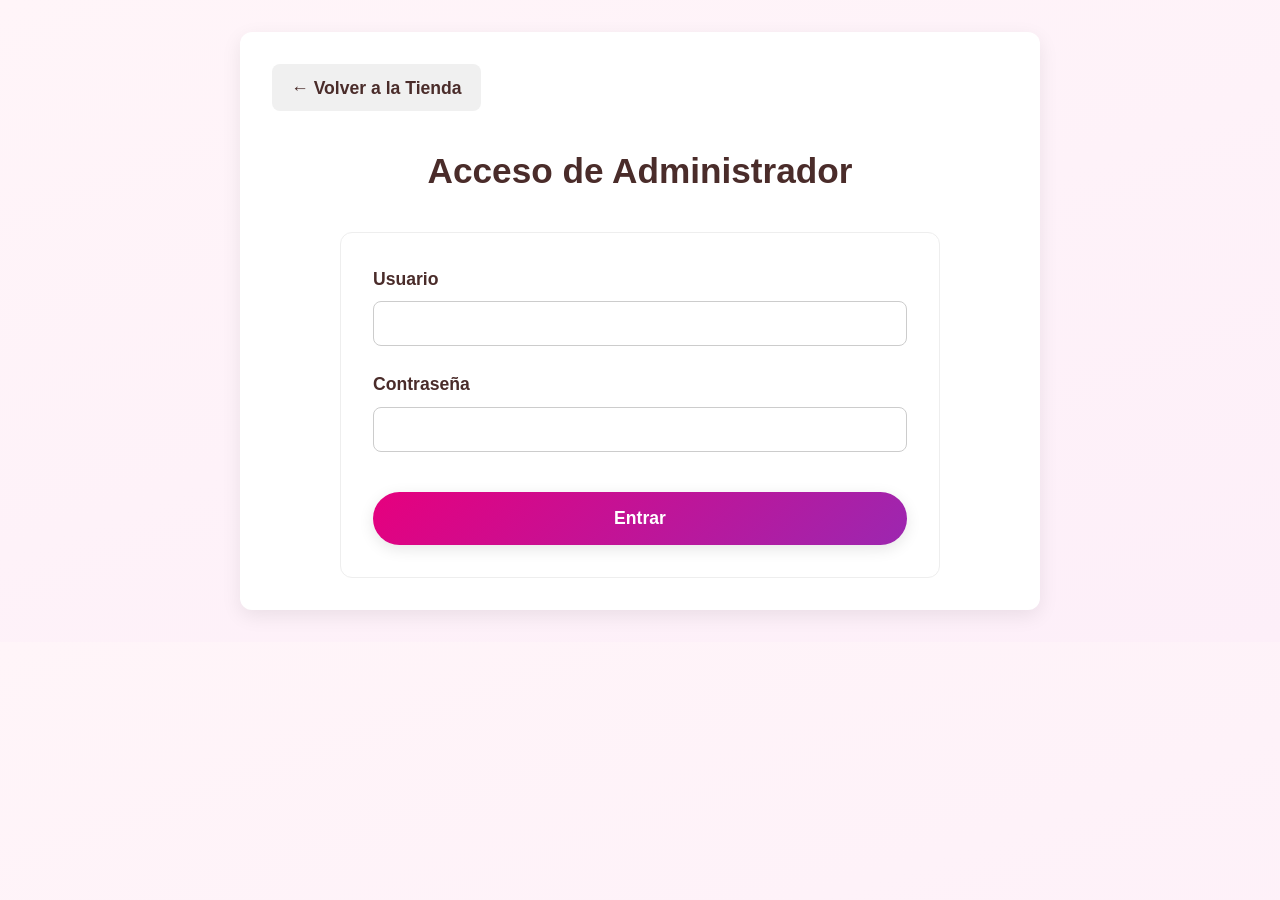
<file: admin.html>
<!DOCTYPE html>
<html lang="es">
<head>
    <meta charset="UTF-8">
    <meta name="viewport" content="width=device-width, initial-scale=1.0">
    <title>Admin - Stock Frappés Valentina</title>
    <link rel="stylesheet" href="css/styles.css">
    <style>
        /* Estilos adicionales para la página de admin */
        .admin-container {
            max-width: 800px;
            margin: 2rem auto;
            padding: 2rem;
            background-color: white;
            border-radius: var(--border-radius);
            box-shadow: var(--box-shadow);
        }
        .admin-container h1 {
            color: var(--color-acento);
            text-align: center;
            margin-bottom: 2rem;
        }
        #stock-table {
            width: 100%;
            border-collapse: collapse;
            margin-bottom: 2rem;
        }
        #stock-table th, #stock-table td {
            border: 1px solid #ddd;
            padding: 12px;
            text-align: left;
        }
        #stock-table th {
            background-color: var(--color-fondo);
            color: var(--color-acento);
        }
        .reset-button {
            display: block;
            width: 100%;
            padding: 1rem;
            font-size: 1.2rem;
            font-weight: 700;
            color: white;
            background-image: linear-gradient(135deg, #f44336, #d32f2f);
            border: none;
            border-radius: var(--border-radius);
            cursor: pointer;
            transition: all 0.3s ease;
        }
        .reset-button:hover {
            transform: translateY(-3px);
            box-shadow: 0 6px 20px rgba(244, 67, 54, 0.4);
        }
        
        /* === ¡NUEVO! Estilo para el botón de volver a inicio === */
        .back-to-home-btn {
            display: inline-block;
            text-decoration: none;
            padding: 0.6rem 1.2rem;
            background-color: #f0f0f0;
            color: var(--color-acento);
            border-radius: 8px;
            font-weight: 600;
            transition: background-color 0.3s;
            margin-bottom: 2rem; /* Espacio antes del siguiente elemento */
        }
        .back-to-home-btn:hover {
            background-color: #e0e0e0;
        }
    </style>
</head>
<body>

    <main class="admin-container">
        <!-- === ¡NUEVO! Botón para volver a la tienda === -->
        <a href="index.html" class="back-to-home-btn">← Volver a la Tienda</a>

        <!-- SECCIÓN DE LOGIN -->
        <div id="login-section">
            <h1>Acceso de Administrador</h1>
            <form id="admin-login-form" class="form-container" style="padding: 2rem; box-shadow: none; border: 1px solid #eee;">
                <div class="form-group">
                    <label for="admin-username">Usuario</label>
                    <input type="text" id="admin-username" required>
                </div>
                <div class="form-group">
                    <label for="admin-password">Contraseña</label>
                    <input type="password" id="admin-password" required>
                </div>
                <p id="admin-login-error" style="color: red; display: none; text-align: center; margin-bottom: 1rem;">Usuario o contraseña incorrectos.</p>
                <button type="submit" class="cta-button">Entrar</button>
            </form>
        </div>

        <!-- SECCIÓN DE CONTENIDO (OCULTA INICIALMENTE) -->
        <div id="content-section" style="display: none;">
            <h1>Panel de Control de Stock</h1>
            <h2>Inventario Actual</h2>
            <table id="stock-table">
                <thead>
                    <tr>
                        <th>Producto</th>
                        <th>Stock Actual</th>
                    </tr>
                </thead>
                <tbody id="stock-body"></tbody>
            </table>

            <h2>Acciones</h2>
            <button id="reset-stock-btn" class="reset-button">Restaurar Stock Inicial</button>
            <p style="text-align: center; margin-top: 1rem; color: #666;">
                <strong>¡Cuidado!</strong> Esta acción restaurará el inventario a los valores definidos en el código.
            </p>
        </div>
    </main>

    <script>
        document.addEventListener('DOMContentLoaded', () => {
            // --- CONFIGURACIÓN DE LOGIN ---
            const CORRECT_USERNAME = 'Valentina'; // Puedes cambiar esto
            const CORRECT_PASSWORD = '74420831';  // Puedes cambiar esto por algo más seguro

            const loginSection = document.getElementById('login-section');
            const contentSection = document.getElementById('content-section');
            const loginForm = document.getElementById('admin-login-form');
            const usernameInput = document.getElementById('admin-username');
            const passwordInput = document.getElementById('admin-password');
            const loginError = document.getElementById('admin-login-error');

            loginForm.addEventListener('submit', (e) => {
                e.preventDefault();
                const username = usernameInput.value;
                const password = passwordInput.value;

                if (username === CORRECT_USERNAME && password === CORRECT_PASSWORD) {
                    // Si el login es correcto
                    loginSection.style.display = 'none';
                    contentSection.style.display = 'block';
                    loadStockManagement(); // Cargar la lógica del stock
                } else {
                    // Si es incorrecto
                    loginError.style.display = 'block';
                }
            });


            // --- LÓGICA DE GESTIÓN DE STOCK (se carga después del login) ---
            function loadStockManagement() {
                const stockBody = document.getElementById('stock-body');
                const resetButton = document.getElementById('reset-stock-btn');

                function displayStock() {
                    stockBody.innerHTML = '';
                    const storedStock = localStorage.getItem('productStock');
                    if (storedStock) {
                        const stockItems = JSON.parse(storedStock);
                        stockItems.forEach(item => {
                            const row = document.createElement('tr');
                            row.innerHTML = `<td>${item.name}</td><td>${item.stock}</td>`;
                            stockBody.appendChild(row);
                        });
                    } else {
                        const row = document.createElement('tr');
                        row.innerHTML = `<td colspan="2">No hay datos de stock. Se reiniciará en la tienda.</td>`;
                        stockBody.appendChild(row);
                    }
                }

                resetButton.addEventListener('click', () => {
                    if (confirm('¿Estás seguro de que quieres restaurar todo el stock?')) {
                        localStorage.removeItem('productStock');
                        alert('¡Stock restaurado con éxito!');
                        displayStock();
                    }
                });

                displayStock();
            }
        });
    </script>
</body>
</html>
</file>
<file: css/styles.css>
/* ===================================================================
   VARIABLES Y ESTILOS GLOBALES
   =================================================================== */
:root {
    /* Paleta de Color Inspirada en tus Diseños */
    --color-primario: #E6007E; /* Rosa-Magenta Vibrante */
    --color-secundario: #9C27B0; /* Morado Intenso */
    --color-acento: #4A2C2A; /* Marrón Chocolate */
    --color-texto: #3f3f3f; 
    
    /* Degradados Profesionales */
    --gradiente-principal: linear-gradient(135deg, var(--color-primario) 0%, var(--color-secundario) 100%);
    --gradiente-fondo-suave: linear-gradient(160deg, #fff5f9 0%, #fdeff9 100%);

    --fuente-principal: 'Poppins', sans-serif;
    --box-shadow: 0 6px 20px rgba(0, 0, 0, 0.08);
    --border-radius: 12px;

    /* === ¡NUEVO! Fuentes responsivas usando clamp() === */
    /* clamp(MIN, IDEAL, MAX) */
    --fs-h1: clamp(1.8rem, 5vw + 1rem, 3.2rem);   /* Título Hero */
    --fs-h2: clamp(1.5rem, 4vw + 1rem, 2.5rem);   /* Títulos de sección */
    --fs-body: clamp(0.9rem, 2vw + 0.5rem, 1.1rem); /* Texto de párrafos */
    --fs-nav: clamp(1rem, 2vw + 0.5rem, 1.1rem);    /* Enlaces de navegación */
}

*, *::before, *::after {
    box-sizing: border-box;
    margin: 0;
    padding: 0;
}

body {
    font-family: var(--fuente-principal);
    background-image: var(--gradiente-fondo-suave);
    color: var(--color-texto);
    line-height: 1.6;
    font-size: var(--fs-body); /* Aplicar tamaño de fuente base responsivo */
}

/* ===================================================================
   ENCABEZADO Y NAVEGACIÓN
   =================================================================== */
.encabezado {
    background-image: var(--gradiente-principal);
    padding: 1rem 5%;
    display: flex;
    justify-content: space-between;
    align-items: center;
    position: sticky;
    top: 0;
    z-index: 1000;
    box-shadow: 0 4px 10px rgba(0,0,0,0.2);
}

#titulo {
    font-size: clamp(1.5rem, 4vw, 1.8rem); /* Título principal responsivo */
    font-weight: 900;
    color: white;
    text-shadow: 1px 1px 3px rgba(0,0,0,0.2);
}
.logo-link { text-decoration: none; }

.navigation {
    list-style: none;
    display: flex;
    gap: 1.5rem;
    align-items: center;
}

.nav-link {
    text-decoration: none;
    color: rgba(255, 255, 255, 0.9);
    font-weight: 600;
    padding: 0.5rem 0;
    position: relative;
    transition: color 0.3s ease;
    font-size: var(--fs-nav); /* Tamaño de fuente de navegación responsivo */
    white-space: nowrap; /* Evita que los enlaces se rompan en dos líneas */
}

.nav-link::after {
    content: '';
    position: absolute;
    bottom: 0;
    left: 0;
    width: 0;
    height: 2px;
    background: white;
    transition: width 0.3s ease;
}

.nav-link:hover, .nav-link.active {
    color: white;
}
.nav-link:hover::after, .nav-link.active::after {
    width: 100%;
}

.cart-icon-link {
    display: flex;
    align-items: center;
    gap: 0.3rem;
}

#cart-counter {
    background-color: white;
    color: var(--color-primario);
    border-radius: 50%;
    padding: 0.1rem 0.4rem;
    font-size: 0.8rem;
    font-weight: bold;
}
.mobile-nav-toggle { display: none; }

/* ===================================================================
   CONTENIDO PRINCIPAL Y SECCIONES
   =================================================================== */
.main-content {
    padding: 2rem 5%;
}

.page-section {
    margin-bottom: 4rem;
}

.page-section h2 {
    text-align: center;
    font-size: var(--fs-h2); /* Título de sección responsivo */
    font-weight: 900;
    color: var(--color-acento);
    margin-bottom: 1rem;
}

.page-section > p {
    text-align: center;
    max-width: 600px;
    margin: 0 auto 2.5rem auto;
}


/* Hero Section con el nuevo degradado principal */
.hero {
    text-align: center; /* Centra el texto dentro del contenedor */
    padding: 5rem 1rem; /* Añade espacio interno (padding) en la parte superior e inferior y a los lados */
    background-image: url('/images/fondo.png'); /* Establece una imagen de fondo */
    background-size: contain; /* Ajusta la imagen para que se muestre completamente */
    background-position: center; /* Centra la imagen en el contenedor */
    background-repeat: no-repeat; /* Evita que la imagen se repita */
    border-radius: var(--border-radius); /* Aplica un radio de borde usando una variable CSS */
    color: white; /* Establece el color del texto a blanco */
    margin-bottom: 3rem; /* Añade espacio externo (margin) en la parte inferior */
}
.hero h2 {
    color: rgb(243, 10, 10);
    font-size: var(--fs-h1); /* Título Hero responsivo */
    font-weight: 900;
    text-shadow: 2px 2px 5px rgba(0,0,0,0.2);
}
.hero p {
    margin-bottom: 2rem;
    opacity: 0.9;
}
.cta-button {
    background-image: linear-gradient(135deg, #f81486 0%, #f8f8f8 100%);
    color: var(--color-primario);
    padding: 1rem 2.5rem;
    border-radius: 50px;
    text-decoration: none;
    font-weight: 700;
    transition: all 0.3s ease;
    border: none;
    cursor: pointer;
    font-size: 1.1rem;
    box-shadow: 0 4px 15px rgba(0,0,0,0.1);
}
.cta-button:hover {
    transform: translateY(-4px) scale(1.03);
    box-shadow: 0 8px 25px rgba(230, 0, 126, 0.3);
}

/* Promo Card */
.promo-card {
    display: flex;
    background: white;
    border-radius: var(--border-radius);
    box-shadow: var(--box-shadow);
    overflow: hidden;
    gap: 2rem;
    align-items: center;
}
.promo-img {
    width: 40%;
    object-fit: cover;
}
.promo-body {
    padding: 2rem;
}
.promo-title { font-size: 2rem; color: var(--color-primario); }
.promo-text { margin: 1rem 0; font-size: 1.1rem; }
.promo-price { font-size: 1.8rem; font-weight: 900; color: var(--color-acento); margin-bottom: 1.5rem; }


/* Cards (Menú, Galería) */
.card-container {
    display: grid;
    grid-template-columns: repeat(auto-fit, minmax(280px, 1fr));
    gap: 2rem;
}

.card {
    background: white;
    border-radius: var(--border-radius);
    box-shadow: var(--box-shadow);
    overflow: hidden;
    transition: transform 0.3s ease, box-shadow 0.3s ease;
}
.card:hover {
    transform: translateY(-5px);
    box-shadow: 0 10px 25px rgba(0,0,0,0.1);
}

.card-img {
    width: 100%;
    height: 200px;
    object-fit: cover;
}
.card-body { padding: 1.5rem; }
.card-title { font-size: 1.4rem; color: var(--color-acento); }
.card-text { margin: 0.5rem 0 1rem; }
.card-footer { display: flex; justify-content: space-between; align-items: center; }
.price { font-size: 1.2rem; font-weight: 900; color: var(--color-primario); }
.stock { font-size: 0.8rem; padding: 0.2rem 0.5rem; border-radius: 5px; color: white; }
.stock.available { background-color: #4CAF50; }
.stock.few-left { background-color: #FFC107; }
.stock.last-units { background-color: #F44336; }
.stock.not-available { background-color: #9E9E9E; }
.add-to-cart-btn { 
    background-image: var(--gradiente-principal);
    color: white; 
    border-radius: 50px; 
    padding: 0.6rem 1.2rem;
    border: none;
    cursor: pointer;
    font-weight: 700;
    transition: all 0.3s ease;
}
.add-to-cart-btn:hover {
    transform: scale(1.05);
    box-shadow: 0 4px 15px rgba(230, 0, 126, 0.4);
}
.add-to-cart-btn:disabled { background-image: none; background-color: #ccc; cursor: not-allowed; box-shadow: none;}

/* Controles de Menú */
.menu-controls {
    display: flex;
    /* === ¡CAMBIO! Para que se adapten en móviles === */
    flex-wrap: wrap; 
    gap: 1rem;
    justify-content: center;
    margin-bottom: 2rem;
}
.menu-controls input, .menu-controls select {
    padding: 0.8rem;
    border: 1px solid #ddd;
    border-radius: var(--border-radius);
    font-family: var(--fuente-principal);
    font-size: 1rem;
    /* === ¡NUEVO! Para que ocupen un espacio flexible === */
    flex-grow: 1; 
    min-width: 200px; /* Ancho mínimo antes de que se apilen */
    max-width: 300px; /* Ancho máximo en pantallas grandes */
}

/* Carrito de Compras */
#cart-container {
    max-width: 800px;
    margin: 0 auto;
    background: white;
    padding: 2rem;
    border-radius: var(--border-radius);
    box-shadow: var(--box-shadow);
}
#cart-items-list { margin-bottom: 2rem; }
.cart-item {
    display: flex;
    align-items: center;
    gap: 1rem;
    padding: 1rem 0;
    border-bottom: 1px solid #eee;
}
.cart-item:last-child {
    border-bottom: none;
}
.cart-item-img { width: 80px; height: 80px; object-fit: cover; border-radius: 8px; }
.cart-item-info { flex-grow: 1; }
.quantity-controls { display: flex; align-items: center; gap: 0.5rem; }
.quantity-btn, .remove-item-btn {
    background-color: var(--color-acento);
    color: white;
    border: none;
    width: 30px;
    height: 30px;
    border-radius: 50%;
    cursor: pointer;
    font-size: 1.2rem;
    line-height: 30px;
    text-align: center;
}
.remove-item-btn { background-color: #F44336; }
#cart-total-section { text-align: right; border-top: 2px solid #eee; padding-top: 1.5rem; margin-top: 1rem; }
#cart-total-price { font-size: 1.8rem; font-weight: 900; color: var(--color-acento); margin-bottom: 1.5rem; display: block; }

/* ESTILOS PARA FORMULARIOS (RESERVAS, ETC.) */
.form-container {
    max-width: 600px;
    margin: 0 auto;
    padding: 2.5rem;
    background: white;
    border-radius: var(--border-radius);
    box-shadow: var(--box-shadow);
}

.form-group {
    margin-bottom: 1.5rem;
}

.form-group label {
    display: block;
    margin-bottom: 0.5rem;
    font-weight: 700;
    color: var(--color-acento);
}

.form-group input[type="text"],
.form-group input[type="email"],
.form-group input[type="date"],
.form-group input[type="time"],
.form-group input[type="number"],
.form-group input[type="password"] {
    width: 100%;
    padding: 0.8rem 1rem;
    border: 1px solid #ccc;
    border-radius: 8px;
    font-size: 1rem;
    font-family: var(--fuente-principal);
    transition: border-color 0.3s, box-shadow 0.3s;
}

.form-group input:focus {
    outline: none;
    border-color: var(--color-primario);
    box-shadow: 0 0 0 3px rgba(230, 0, 126, 0.2);
}

.form-container .cta-button {
    width: 100%;
    background-image: var(--gradiente-principal);
    color: white;
    margin-top: 1rem;
}

/* ===================================================================
   MODALES Y NOTIFICACIONES
   =================================================================== */
.modal-backdrop{position:fixed;top:0;left:0;width:100%;height:100%;background-color:rgba(0,0,0,.6); backdrop-filter: blur(5px); display:none;justify-content:center;align-items:center;z-index:2000}.modal-backdrop.show{display:flex}
.modal-content{background:white;padding:2.5rem;border-radius:var(--border-radius);box-shadow:var(--box-shadow);position:relative;width:90%;max-width:450px; text-align: center;}
.modal-close{position:absolute;top:10px;right:15px;background:0 0;border:none;font-size:2rem;cursor:pointer; color: #aaa;}
.modal-content h3 {
    font-size: 1.8rem;
    color: var(--color-acento);
    margin-bottom: 2rem;
}

#login-form {
    padding: 0;
    box-shadow: none;
    text-align: left;
}
#login-form .form-group label {
    font-size: 0.9rem;
}
#login-form .cta-button {
    padding: 0.8rem 2rem;
    font-size: 1.1rem;
}
#login-error {
    color: red;
    display: none;
    text-align: center;
    margin-top: 1rem;
    font-size: 0.9rem;
}

.notification{position:fixed;bottom:20px;left:50%;transform:translateX(-50%);padding:1rem 2rem;color:white;border-radius:var(--border-radius);box-shadow:var(--box-shadow);z-index:3000;opacity:0;transition:opacity .3s,transform .3s;visibility:hidden; background-image: var(--gradiente-principal);}.notification.show{opacity:1;transform:translateX(-50%) translateY(0);visibility:visible}

/* ===================================================================
   BOTÓN DE WHATSAPP Y FOOTER
   =================================================================== */
.whatsapp-float {
    position: fixed;
    width: 60px;
    height: 60px;
    bottom: 40px;
    left: 40px; /* Cambiado de right a left */
    background-color: #25d366;
    color: #FFF;
    border-radius: 50px;
    text-align: center;
    font-size: 30px;
    box-shadow: 2px 2px 3px #999;
    z-index: 100;
    display: flex;
    justify-content: center;
    align-items: center;
    transition: transform 0.3s;
}
.whatsapp-float:hover {
    transform: scale(1.1);
}

.pie-de-pagina {
    background-image: var(--gradiente-principal);
    color: rgba(255, 255, 255, 0.9);
    text-align: center;
    padding: 2.5rem 5%;
    margin-top: 2rem;
}
.social-links a { 
    color: white; 
    font-weight: 600;
    text-decoration: none; 
    margin: 0 0.5rem; 
    transition: opacity 0.3s;
    opacity: 0.8;
}
.social-links a:hover {
    opacity: 1;
}

/* ===================================================================
   RESPONSIVE DESIGN
   =================================================================== */
@media (max-width: 800px) {
    .navigation {
        position: fixed;
        inset: 0 0 0 60%;
        flex-direction: column;
        padding: min(10vh, 10rem) 2rem;
        background: rgb(248, 209, 242);
        backdrop-filter: none;
        transform: translateX(100%);
        transition: transform 350ms ease-out;
        gap: 2rem;
    }

    .navigation .nav-link {
        color: var(--color-acento);
        font-size: 1.2rem;
    }

    .navigation .nav-link:hover, 
    .navigation .nav-link.active {
        color: var(--color-primario);
    }

    .navigation .nav-link::after {
        background: var(--color-primario);
    }

    .navigation[data-visible="true"] {
        transform: translateX(0%);
    }

    .mobile-nav-toggle {
        display: block;
        position: absolute;
        z-index: 9999;
        background-color: transparent;
        border: 0;
        width: 3rem;
        aspect-ratio: 1;
        top: 0.5rem;
        right: 2rem;
        background-image: url("data:image/svg+xml,%3csvg xmlns='http://www.w3.org/2000/svg' viewBox='0 0 30 30'%3e%3cpath stroke='white' stroke-linecap='round' stroke-miterlimit='10' stroke-width='2' d='M4 7h22M4 15h22M4 23h22'/%3e%3c/svg%3e");
        background-repeat: no-repeat;
    }
    
    .mobile-nav-toggle[aria-expanded="true"] {
        background-image: url("data:image/svg+xml,%3csvg xmlns='http://www.w3.org/2000/svg' viewBox='0 0 30 30'%3e%3cpath stroke='white' stroke-linecap='round' stroke-miterlimit='10' stroke-width='2' d='M6 6l18 18M6 24L24 6'/%3e%3c/svg%3e");
    }

    .promo-card { flex-direction: column; }
    .promo-img { width: 100%; height: 250px; }
    .form-container { padding: 1.5rem; }
    .hero{font-size: 0.9rem;}
    footer{font-size: 0.9rem;padding: 2px;}
}
</file>
